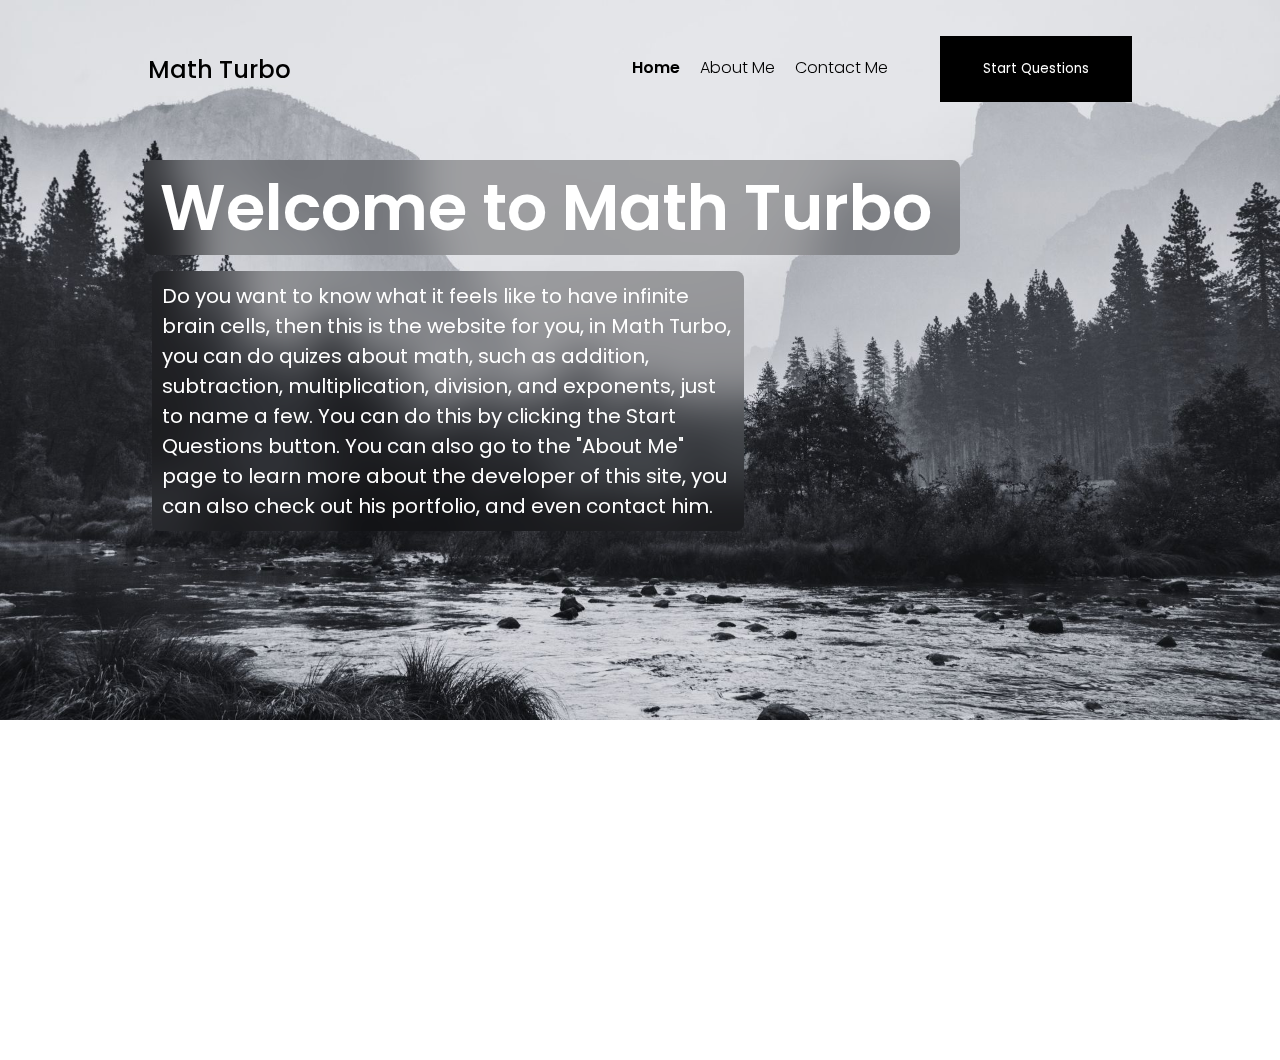
<file: index.html>
<!DOCTYPE html>
<html lang="en">
<head>
    <meta charset="UTF-8">
    <meta name="viewport" content="width=device-width, initial-scale=1.0">
    <link rel="stylesheet" href="style.css">
    <title>Math Turbo</title>
</head>
<body>
    <img src="background.jpg" alt="Sheeeeshs">  

    <div id="header" class="header">
        <a href="#" class="logo">Math Turbo</a>

        <nav class="navbar">
            <a class="active" href="index.html">Home</a>
            <a class="" href="about.html">About Me</a>
            <a class="" href="contact.html">Contact Me</a>
            <a class="exception" href="tests.html"><button class="tests">Start Questions</button></a>
        </nav>
    </div>

    <p class="welcome">Welcome to <span>Math Turbo</span></p>
    <p class="info"><span>Do</span> you want to know what it feels like to have i<span>nfinite brain cells,</span> then this is the website for you, in Math Tu<span>rbo, you can do</span> quizes about math, such as addition, subtrac<span>tion,</span> multiplication, division, and exponents, just to nam<span>e a few.</span> You can do this by clicking the Start Questions button. <span>You</span> can also go to the "About Me" page to learn more about the developer of this site, you can also check out his portfolio, and even contact him.</p>
</body>
</html>
</file>
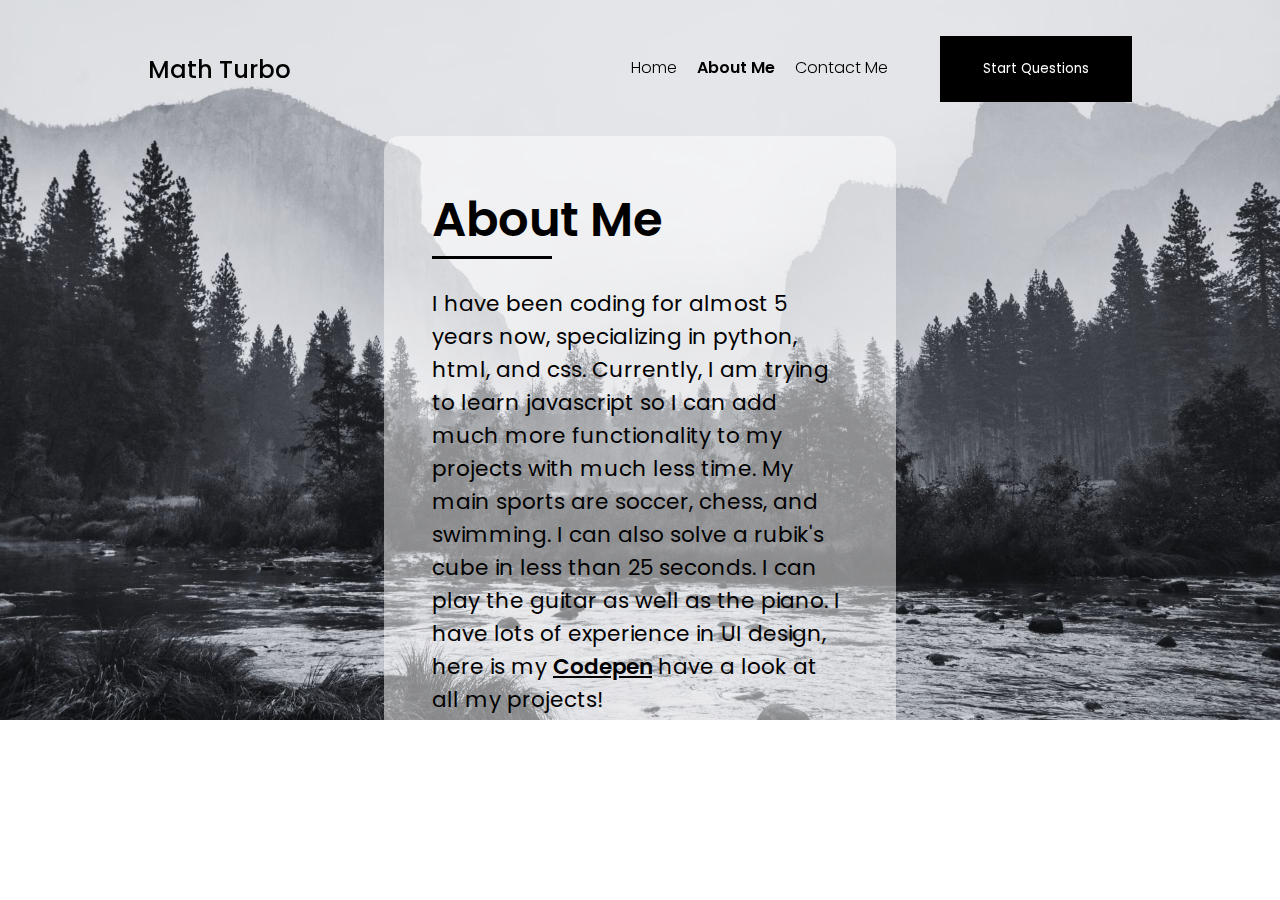
<file: about.html>
<!DOCTYPE html>
<html lang="en">
<head>
    <meta charset="UTF-8">
    <meta name="viewport" content="width=device-width, initial-scale=1.0">
    <link rel="stylesheet" href="style.css">
    <link rel="stylesheet" href="about.css">
    <title>About Me</title> 
</head>
<body>
    <img src="background.jpg" alt="Sheeeeshs"> 

    <div id="header" class="header">
        <a href="#" class="logo">Math Turbo</a>

        <nav class="navbar">
            <a class="" href="index.html">Home</a>
            <a class="active" href="about.html">About Me</a>
            <a class="" href="contact.html">Contact Me</a>
            <a class="exception" href="tests.html"><button class="tests">Start Questions</button></a>
        </nav>
    </div>

    <div class="container">
        <p class="title">About Me</p>
        <hr>
        <p class="aboutme">I have been coding for almost 5 years now, specializing in python, html, and css. Currently, I am trying to learn javascript so I can add much more functionality to my projects with much less time. My main sports are soccer, chess, and swimming. I can also solve a rubik's cube in less than 25 seconds. I can play the guitar as well as the piano. I have lots of experience in UI design, here is my <a class="codepen" href="https://codepen.io/Looks_like_html_to_me" target="__blank">Codepen</a> have a look at all my projects!</p>
    </div>

</body>
</html>
</file>
<file: style.css>
@import url('https://fonts.googleapis.com/css2?family=Poppins:wght@100;200;300;400;500;600;700;800;900&display=swap');

* {
    margin: 0;
    padding: 0;
    box-sizing: border-box;
    font-family: 'Poppins', sans-serif;
    scroll-behavior: smooth;
    transition: 1s;
}

body {
    min-height: 100vh;
    scroll-behavior: smooth;
    /* overflow: hidden; */
    transition: 1s;
}

img {
    z-index: -12312310;
    width: 100%;
    position: absolute;
    top: 0;

}

.header {
    position: fixed;
    left: 0;
    top: 0;
    width: 100%;
    padding: 2.25em 6.25em;
    background: transparent;
    display: flex;
    justify-content: space-between;
    align-items: center;
    z-index: 100;
}

.logo {
    text-decoration: none;
    color: #000;
    font-weight: 500;
    font-size: 1.5rem;
    margin-left: 3rem;
}

nav a{
    position: relative;
    font-weight: 300;
    font-size: 1rem;
    margin-right: 1rem;
    text-decoration: none;
    color: #000;
}

.active {
    font-weight: 600;
}

nav a::before {
    content: '';
    position: absolute;
    top: 100%;
    left: 0;
    width: 0;
    height: 0.125rem;
    background: #000;
    transition: 0.5s ease-in-out;
}

nav a:hover::before {
    content: '';
    position: absolute;
    top: 100%;
    left: 0;
    width: 100%;
    transition: 0.5s ease-in-out;
}

.exception::before {
    content: '';
    height: 0;
}

button, .submit {
    margin-right: 2rem;
    margin-left: 2rem;
    padding: 1.5em 3em;
    border: none;
    background: #000;
    color: #fff;
    transition: .2s;
    border: 3px solid black;
}

button:hover, .submit:hover {
    cursor: pointer;
    padding: 1.5em 4em;
    transition: .2s;
}

.bgColor {
    transition: all .5s;
    background-color: rgba(255,255,255,0.5);
    backdrop-filter: blur(20px);
}

.welcome {
    font-size: 4rem;
    margin-top: 10rem;
    margin-left: 9rem;
    color: white;
    font-weight: 600;
    backdrop-filter: blur(20px);
    background: rgba(0,0,0,0.3);
    border-radius: 0.5rem;
    padding-left: 0.25em;
    max-width: 51rem;
}

.info {
    margin-top: 1rem;
    margin-left: 9.5rem;
    width: 37rem;
    color: white;
    font-size: 1.25rem;
    backdrop-filter: blur(20px);
    background: rgba(0,0,0,0.3);
    border-radius: 0.5rem;
    padding: 0.5em;
}

h1 {
    margin-top: 12rem;
    text-align: center;
}
</file>
<file: about.css>
.container {
    width: 32rem;
    padding: 3rem;
    background: rgba(255,255,255, 0.5);
    position: absolute;
    top: 50%;
    left: 50%;
    transform: translate(-50%, -50%);
    border-radius: 1rem;
}

.title {
    font-size: 3rem;
    font-weight: 600;
}

hr {
    height: 3px;
    width: 7.5rem;
    background: black;
    border: none;
    margin-bottom: 1.75rem;
}

.aboutme {
    font-size: 1.35rem;
}

a {
    color: black;
    text-decoration: underline;
    font-weight: 600;
}
</file>
